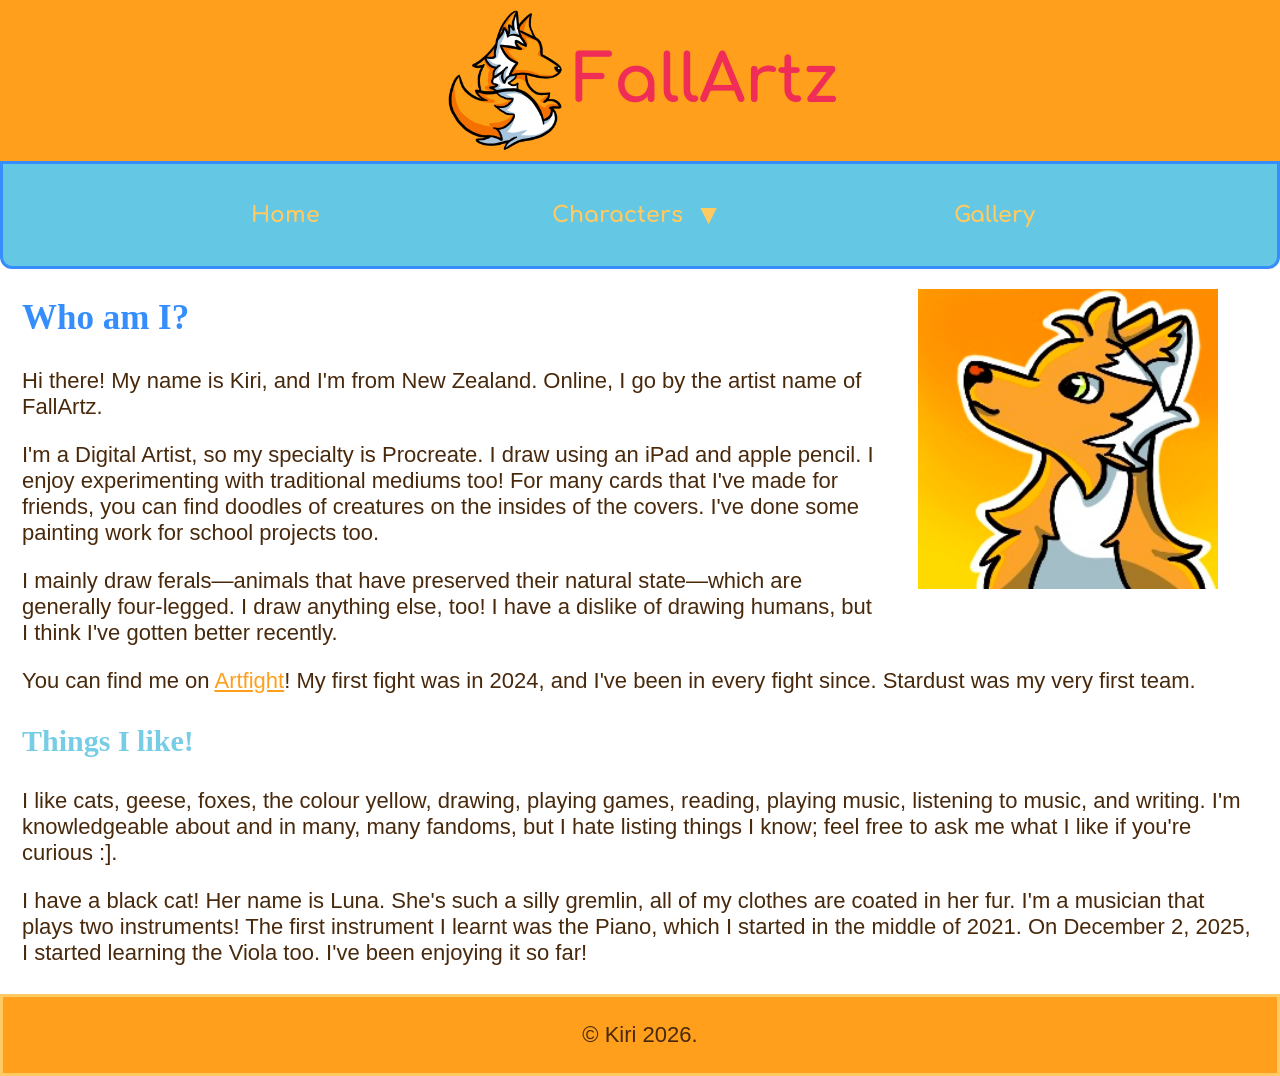
<file: index.html>
<!DOCTYPE html>
<html lang="en-NZ">
<head>
    <meta charset="UTF-8">
    <meta name="viewport" content="width=device-width, initial-scale=1.0">
    <!-- Page title - shows in the browser tab -->
    <title>FallArtz</title>
    <link rel="icon" href="images/Fall_Favicon.png">
    <link rel="stylesheet" href="css/main.css">
</head>
<body>

    <header>
        <!-- Site name or logo goes here (use <h2>) -->
        <img src="images/Fall_Logo.png" class="logo-img" alt="Site Logo">
        <h1 class="page-title">FallArtz</h1>
    </header>
    <nav>
        <!-- Navigation links to your other pages -->
        <p><a href = "./index.html">Home</a></p>
        <div class="dropdown">
            <div class="dropdown-label">
                <p><a href= "./page_1.html">Characters</a></p>
                <button onclick="dropdownFunction()" class="drop-btn">▼</button>
                    <div id="characterDropdown" class="dropdown-content">
                        <a href="./sarky.html">Sarky</a>
                        <a href="./fall.html">Fall</a>
                        <a href="./mistfeather.html">Mistfeather</a>
                        <a href="./kiri.html">Kiri</a>
                        <a href="./twilight.html">Twilight</a>
                        <a href="./kiro.html">Kiro</a>
                    </div>
            </div>
        </div>

        <div class="mobile-menu"></div>
        <p><a href = "./page_3.html">Gallery</a></p>
    </nav>
    <main>
        <!-- The unique content for THIS page only -->
        <figure class="wrap">
            <img src="images/Fall_Avatar.jpeg" width="300" alt="Artist's Profile Picture">
        </figure>
        <section>
            <h2>Who am I?</h2>
            <p>Hi there! My name is Kiri, and I'm from New Zealand. Online, I go by the artist name of FallArtz.</p>

            <p>I'm a Digital Artist, so my specialty is Procreate. I draw using an iPad and apple pencil.
            I enjoy experimenting with traditional mediums too! For many cards that I've made for friends, 
            you can find doodles of creatures on the insides of the covers. I've done some painting work for school projects too.</p>

            <p>I mainly draw ferals—animals that have preserved their natural state—which are generally four-legged. 
            I draw anything else, too! I have a dislike of drawing humans, but I think I've gotten better recently.</p>

            <p>You can find me on <a href="https://artfight.net/~FallArtz">Artfight</a>! My first fight was in 2024, and I've been in every fight since. 
            Stardust was my very first team.</p>
        </section>

        <section>
            <!-- A section groups related content under a heading (use <h3>) -->
            <h3>Things I like!</h3>
            <p>I like cats, geese, foxes, the colour yellow, drawing, playing games, reading, playing music, 
            listening to music, and writing. I'm knowledgeable about and in many, many fandoms, but I hate listing things I know; 
            feel free to ask me what I like if you're curious :].</p>
            
            <p>I have a black cat! Her name is Luna. She's such a silly gremlin, all of my clothes are coated in her fur. 
            I'm a musician that plays two instruments! The first instrument I learnt was the Piano, 
            which I started in the middle of 2021. On December 2, 2025, I started learning the Viola too. I've been enjoying it so far!</p>
        </section>
    </main>

    <footer>
        <p class = "center">&copy; Kiri 2026.</p>
    </footer>
    <script src="js/script.js"></script>
</body>
</html>
</file>
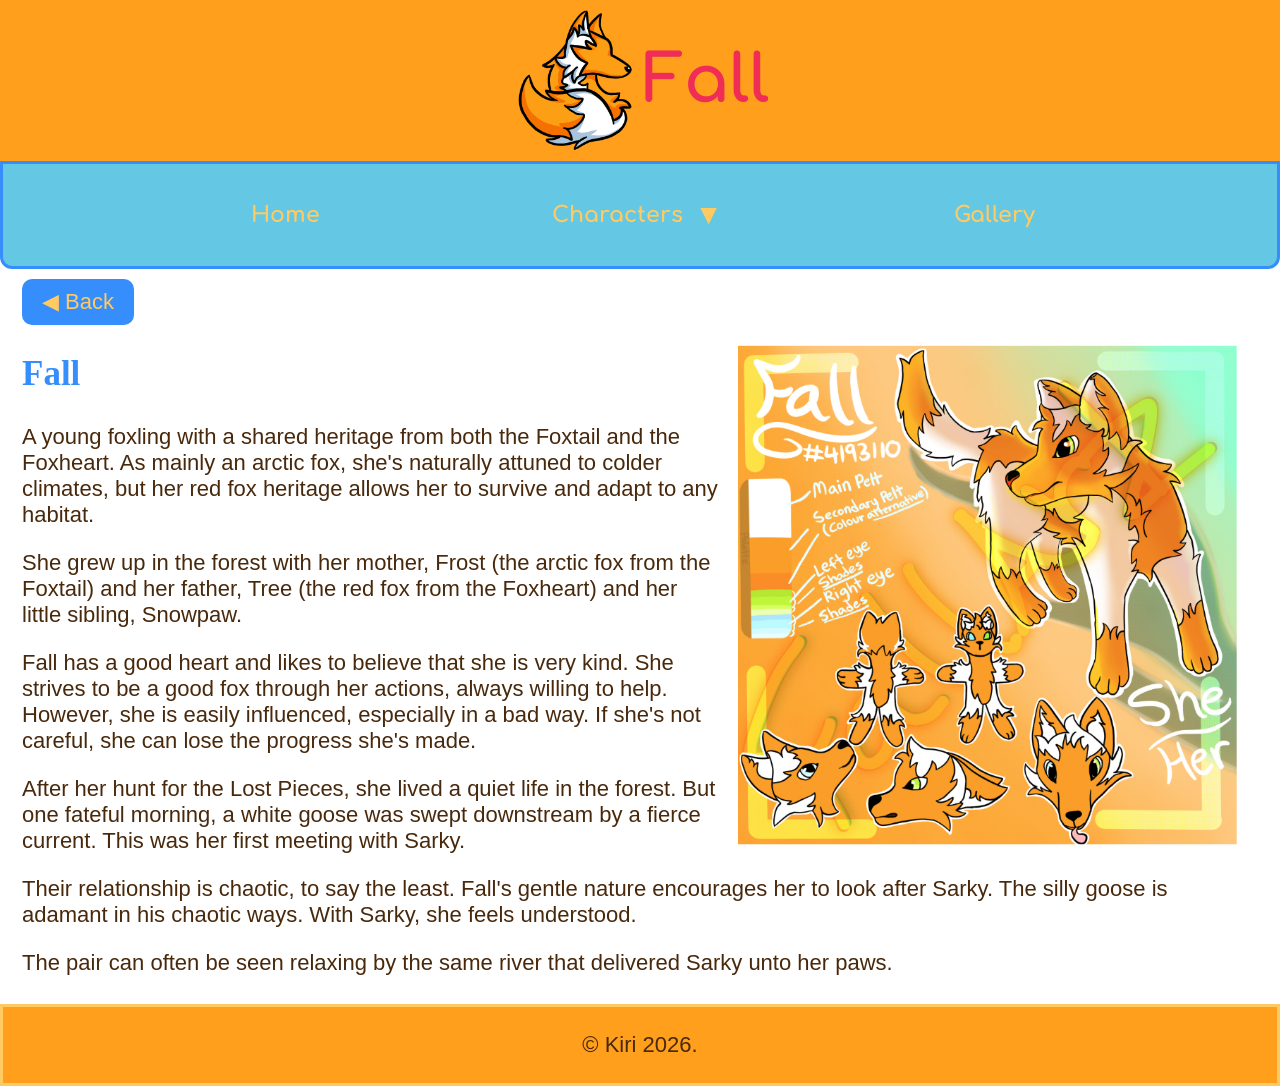
<file: fall.html>
<!DOCTYPE html>
<html lang="en-NZ">
<head>
    <meta charset="UTF-8">
    <meta name="viewport" content="width=device-width, initial-scale=1.0">

    <!-- Page title - shows in the browser tab -->
    <title>FallArtz</title>
    <link rel="icon" href="images/Fall_Favicon.png">
    <link rel="stylesheet" href="css/main.css">
</head>
<body>

    <header>
        <!-- Site name or logo goes here (use <h2>) -->
            <img src="images/Fall_Logo.png" class="logo-img" alt="Site Logo">
            <h1 class="page-title">Fall</h1>
    </header>
    <nav>
        <!-- Navigation links to your other pages -->
        <p><a href = "./index.html">Home</a></p>
        <div class="dropdown">
            <div class="dropdown-label">
                <p><a href= "./page_1.html">Characters</a></p>
                <button onclick="dropdownFunction()" class="drop-btn">▼</button>
                    <div id="characterDropdown" class="dropdown-content">
                        <a href="./sarky.html">Sarky</a>
                        <a href="./fall.html">Fall</a>
                        <a href="./mistfeather.html">Mistfeather</a>
                        <a href="./kiri.html">Kiri</a>
                        <a href="./twilight.html">Twilight</a>
                        <a href="./kiro.html">Kiro</a>
                    </div>
            </div>
        </div>
        <p><a href = "./page_3.html">Gallery</a></p>
    </nav>

    <main>
        <!-- The unique content for THIS page only -->
        <a href ="./page_1.html" class="characters-btn">◀ Back</a> <!-- Button that returns to the characters page -->
        <div>
            <img src="images/Fall_2026Reference.PNG" alt="Digital art reference of the fox known as Fall" class="reference-img">
        </div>
        <section>
            <h2>Fall</h2>
                <p>A young foxling with a shared heritage from both the Foxtail and the Foxheart. As mainly an arctic fox, 
                she's naturally attuned to colder climates, but her red fox heritage allows her to survive and adapt to any habitat.</p>
                <p>She grew up in the forest with her mother, Frost (the arctic fox from the Foxtail) and her father, 
                Tree (the red fox from the Foxheart) and her little sibling, Snowpaw.</p>
                <p>Fall has a  good heart and likes to believe that she is very kind. She strives to be a good fox through her actions, 
                always willing to help. However, she is easily influenced, especially in a bad way. If she's not careful, she can lose the progress she's made.</p>
                <p>
                After her hunt for the Lost Pieces, she lived a quiet life in the forest. But one fateful morning, a white 
                goose was swept downstream by a fierce current. This was her first meeting with Sarky.</p>
                <p>Their relationship is chaotic, to say the least. Fall's gentle nature encourages her to look after Sarky. 
                The silly goose is adamant in his chaotic ways. With Sarky, she feels understood.</p>
                <p>The pair can often be seen relaxing by the same river that delivered Sarky unto her paws.</p>
        </section>
    </main>

    <footer>
        <p class = "center">&copy; Kiri 2026.</p>
    </footer>
    <script src="js/script.js"></script>
</body>
</html>
</file>
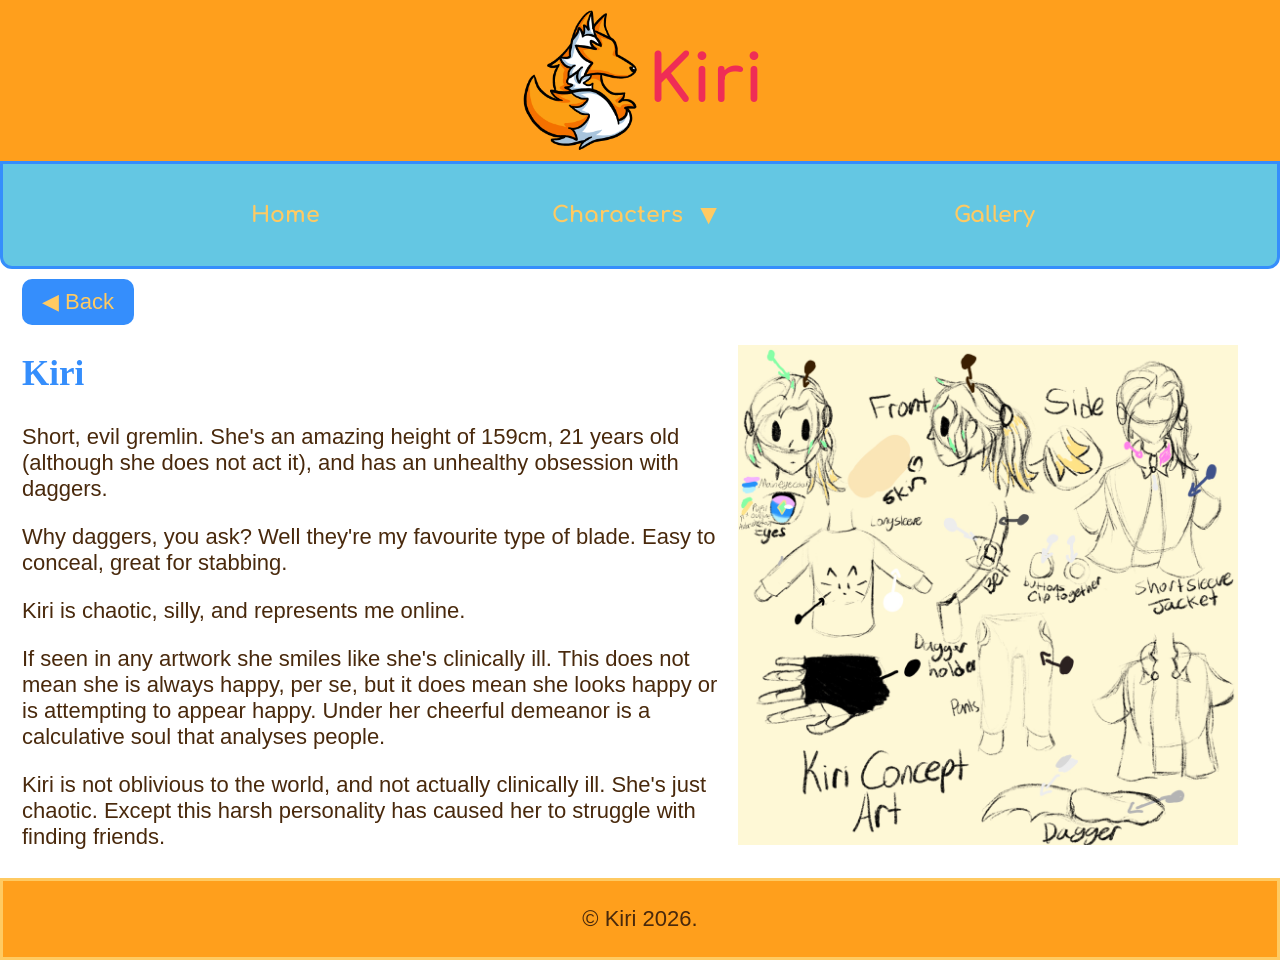
<file: kiri.html>
<!DOCTYPE html>
<html lang="en-NZ">
<head>
    <meta charset="UTF-8">
    <meta name="viewport" content="width=device-width, initial-scale=1.0">

    <!-- Page title - shows in the browser tab -->
    <title>FallArtz</title>
    <link rel="icon" href="images/Fall_Favicon.png">
    <link rel="stylesheet" href="css/main.css">
</head>
<body>

    <header>
        <!-- Site name or logo goes here (use <h2>) -->
            <img src="images/Fall_Logo.png" class="logo-img" alt="Site Logo">
            <h1 class="page-title">Kiri</h1>
    </header>
    <nav>
        <!-- Navigation links to your other pages -->
        <p><a href = "./index.html">Home</a></p>
        <div class="dropdown">
            <div class="dropdown-label">
                <p><a href= "./page_1.html">Characters</a></p>
                <button onclick="dropdownFunction()" class="drop-btn">▼</button>
                    <div id="characterDropdown" class="dropdown-content">
                        <a href="./sarky.html">Sarky</a>
                        <a href="./fall.html">Fall</a>
                        <a href="./mistfeather.html">Mistfeather</a>
                        <a href="./kiri.html">Kiri</a>
                        <a href="./twilight.html">Twilight</a>
                        <a href="./kiro.html">Kiro</a>
                    </div>
            </div>
        </div>
        <p><a href = "./page_3.html">Gallery</a></p>
    </nav>

    <main>
        <!-- The unique content for THIS page only -->
        <a href ="./page_1.html" class="characters-btn">◀ Back</a> <!-- Button that returns to the characters page -->
        <div>
            <img src="images/Kiri_2025Reference.jpeg" alt="Colourful human character standing with a big grin" class="reference-img">
        </div>
        <section>
            <h2>Kiri</h2>
            <p>Short, evil gremlin. She's an amazing height of 159cm, 
            21 years old (although she does not act it), and has an unhealthy obsession with daggers.</p>

            <p>Why daggers, you ask? Well they're my favourite type of blade. Easy to conceal, 
            great for stabbing.</p>

            <p>Kiri is chaotic, silly, and represents me online.</p>

            <p>If seen in any artwork she smiles like she's clinically ill. This does not mean she is always happy, 
            per se, but it does mean she looks happy or is attempting to appear happy. Under her cheerful demeanor is 
            a calculative soul that analyses people.</p>

            <p>Kiri is not oblivious to the world, and not actually clinically ill. She's just chaotic. 
            Except this harsh personality has caused her to struggle with finding friends.</p>
        </section>
    </main>

    <footer>
        <p class = "center">&copy; Kiri 2026.</p>
    </footer>
    <script src="js/script.js"></script>
</body>
</html>
</file>
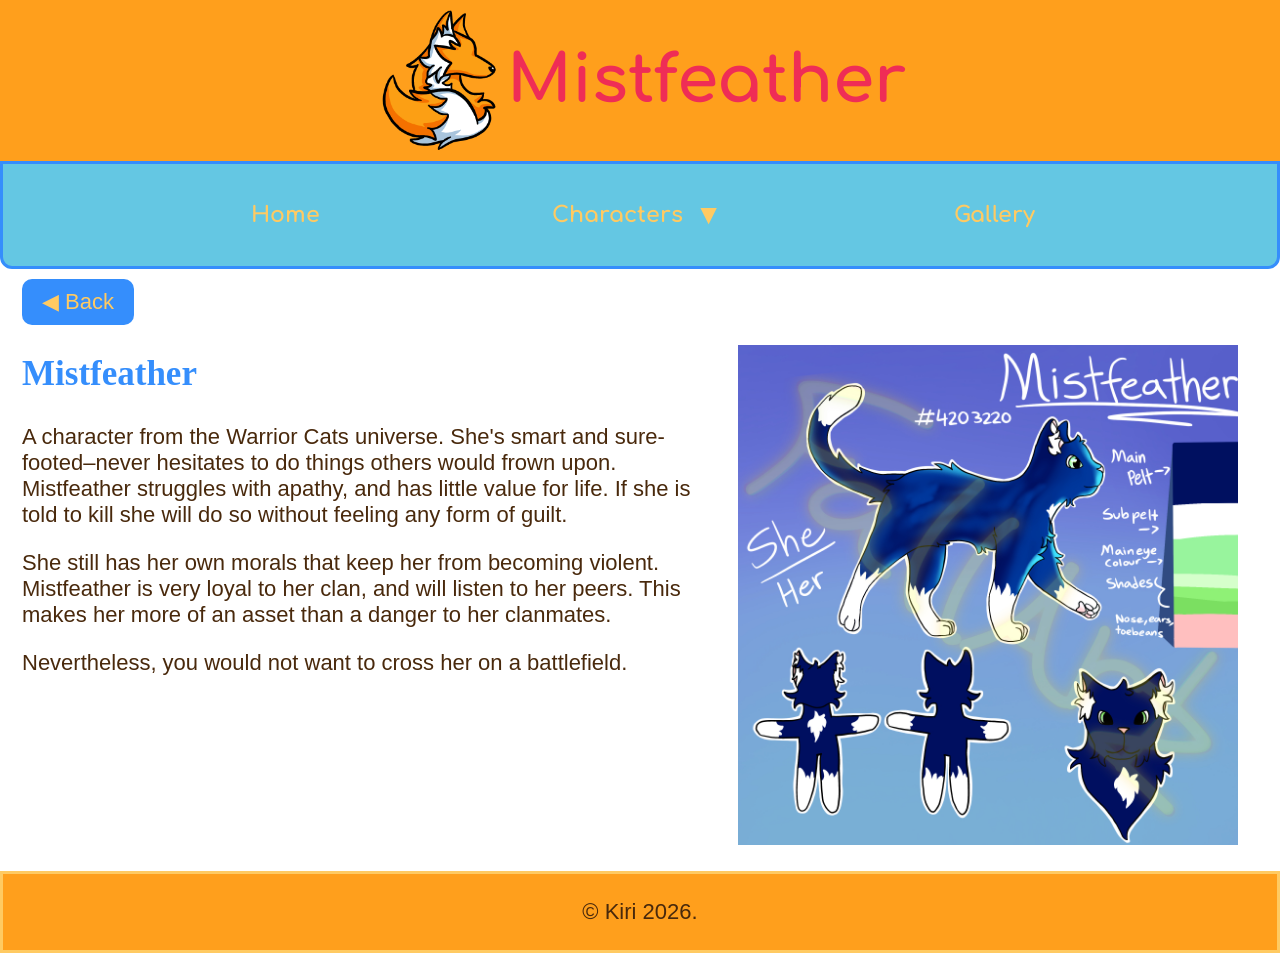
<file: mistfeather.html>
<!DOCTYPE html>
<html lang="en-NZ">
<head>
    <meta charset="UTF-8">
    <meta name="viewport" content="width=device-width, initial-scale=1.0">

    <!-- Page title - shows in the browser tab -->
    <title>FallArtz</title>
    <link rel="icon" href="images/Fall_Favicon.png">
    <link rel="stylesheet" href="css/main.css">
</head>
<body>

    <header>
        <!-- Site name or logo goes here (use <h2>) -->
            <img src="images/Fall_Logo.png" class="logo-img" alt="Site Logo">
            <h1 class="page-title">Mistfeather</h1>
    </header>
    <nav>
        <!-- Navigation links to your other pages -->
        <p><a href = "./index.html">Home</a></p>
        <div class="dropdown">
            <div class="dropdown-label">
                <p><a href= "./page_1.html">Characters</a></p>
                <button onclick="dropdownFunction()" class="drop-btn">▼</button>
                    <div id="characterDropdown" class="dropdown-content">
                        <a href="./sarky.html">Sarky</a>
                        <a href="./fall.html">Fall</a>
                        <a href="./mistfeather.html">Mistfeather</a>
                        <a href="./kiri.html">Kiri</a>
                        <a href="./twilight.html">Twilight</a>
                        <a href="./kiro.html">Kiro</a>
                    </div>
            </div>
        </div>
        <p><a href = "./page_3.html">Gallery</a></p>
    </nav>

    <main>
        <!-- The unique content for THIS page only -->
        <a href ="./page_1.html" class="characters-btn">◀ Back</a> <!-- Button that returns to the characters page -->
        <div>
            <img src="images/Mistfeather_2026Reference.jpeg" alt="Digital art reference of the blue cat known as Mistfeather" class="reference-img">
        </div>
        <section>
            <h2>Mistfeather</h2>

            <p>A character from the Warrior Cats universe. She's smart and sure-footed–never hesitates to do things others would frown upon. 
            Mistfeather struggles with apathy, and has little value for life. If she is told to kill she will do so without feeling any form of guilt.</p>

            <p>She still has her own morals that keep her from becoming violent. Mistfeather is very loyal to her clan, and will listen to her peers. 
            This makes her more of an asset than a danger to her clanmates.</p>

            <p>Nevertheless, you would not want to cross her on a battlefield.</p>
        </section>
    </main>

    <footer>
        <p class = "center">&copy; Kiri 2026.</p>
    </footer>
    <script src="js/script.js"></script>
</body>
</html>
</file>
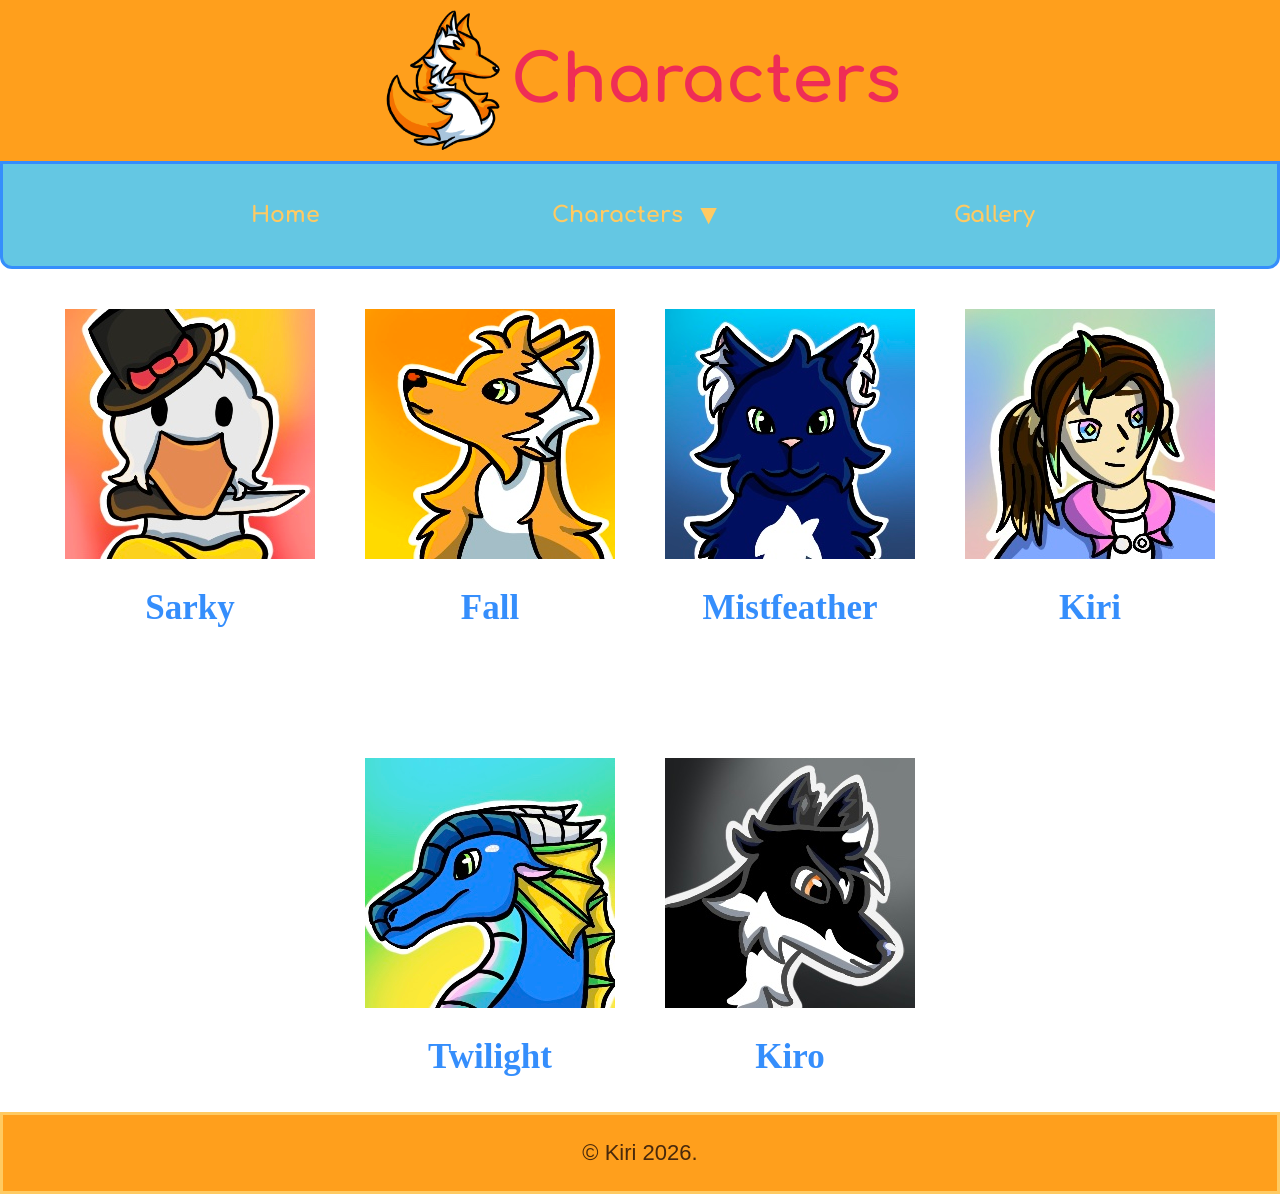
<file: page_1.html>
<!DOCTYPE html>
<html lang="en-NZ">
<head>
    <meta charset="UTF-8">
    <meta name="viewport" content="width=device-width, initial-scale=1.0">

    <!-- Page title - shows in the browser tab -->
    <title>FallArtz</title>
    <link rel="icon" href="images/Fall_Favicon.png">
    <link rel="stylesheet" href="css/main.css">
</head>
<body>

    <header>
        <!-- Site name or logo goes here (use <h2>) -->
        <img src="images/Fall_Logo.png" class="logo-img" alt="Site Logo">
        <h1 class="page-title">Characters</h1>
    </header>
    <nav>
        <!-- Navigation links to your other pages -->
        <p><a href = "./index.html">Home</a></p>
        <div class="dropdown">
            <div class="dropdown-label">
                <p><a href= "./page_1.html">Characters</a></p>
                <button onclick="dropdownFunction()" class="drop-btn">▼</button>
                    <div id="characterDropdown" class="dropdown-content">
                        <a href="./sarky.html">Sarky</a>
                        <a href="./fall.html">Fall</a>
                        <a href="./mistfeather.html">Mistfeather</a>
                        <a href="./kiri.html">Kiri</a>
                        <a href="./twilight.html">Twilight</a>
                        <a href="./kiro.html">Kiro</a>
                    </div>
            </div>
        </div>
        <p><a href = "./page_3.html">Gallery</a></p>
    </nav>

    <main>
        <!-- The unique content for THIS page only -->
        <section>
            <!-- A section groups related content under a heading (use <h2>) -->
            <div class="img-row">
                <div class="img-item">
                    <a href="./sarky.html">
                        <img src="images/Sarky_Avatar.jpeg" alt="Portrait image of a white goose wearing a top hat, holding a dagger in its mouth" class="img-row-img">
                        <h2>Sarky</h2>
                    </a>
                </div>
                <div class="img-item">
                    <a href="./fall.html">
                        <img src="images/Fall_Avatar.jpeg" alt="Orange fox drawing" class="img-row-img">
                        <h2>Fall</h2>
                    </a>
                </div>
                <div class="img-item">
                    <a href="./mistfeather.html">
                        <img src="images/Mistfeather_Avatar.jpeg" alt="A blue warrior cat" class="img-row-img">
                        <h2>Mistfeather</h2>
                    </a>
                </div>
                <div class="img-item">
                    <a href="./kiri.html">
                        <img src="images/Kiri_Avatar.jpeg" alt="Colourful human's face" class="img-row-img"> <!-- Placeholder, must draw a new image for -->
                        <h2>Kiri</h2>
                    </a>
                </div>
                <div class="img-item">
                    <a href="./twilight.html">
                        <img src="images/Twilight_Avatar.jpeg" alt="A blue Wings of Fire Rainwing's face" class="img-row-img">
                        <h2>Twilight</h2>
                    </a>
                </div>
                <div class="img-item">
                    <a href="./kiro.html">
                        <img src="images/Kiro_Avatar.jpeg" alt="Portrait of a black and white emo wolf" class="img-row-img">
                        <h2>Kiro</h2>
                    </a>
                </div>
            </div>
        </section>
    </main>

    <footer>
        <p class = "center">&copy; Kiri 2026.</p>
    </footer>
    <script src="js/script.js"></script>
</body>
</html>
</file>
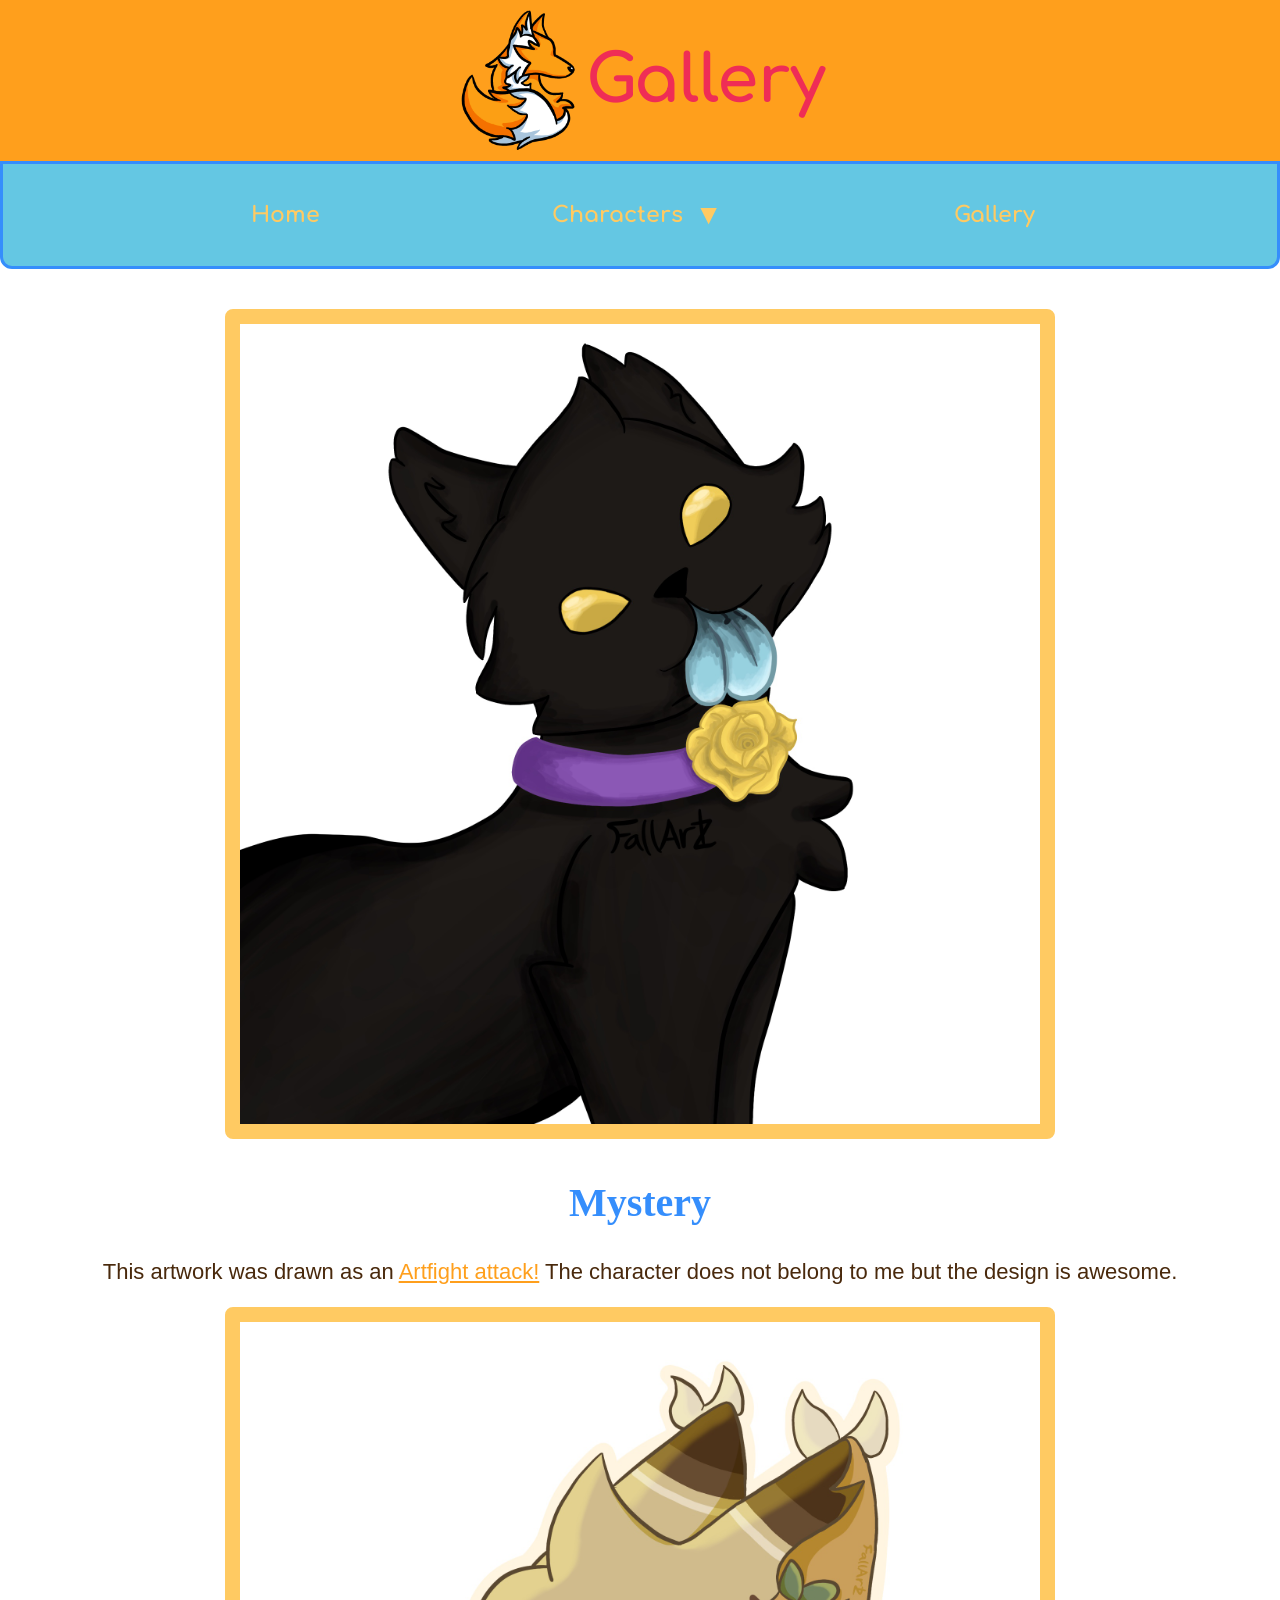
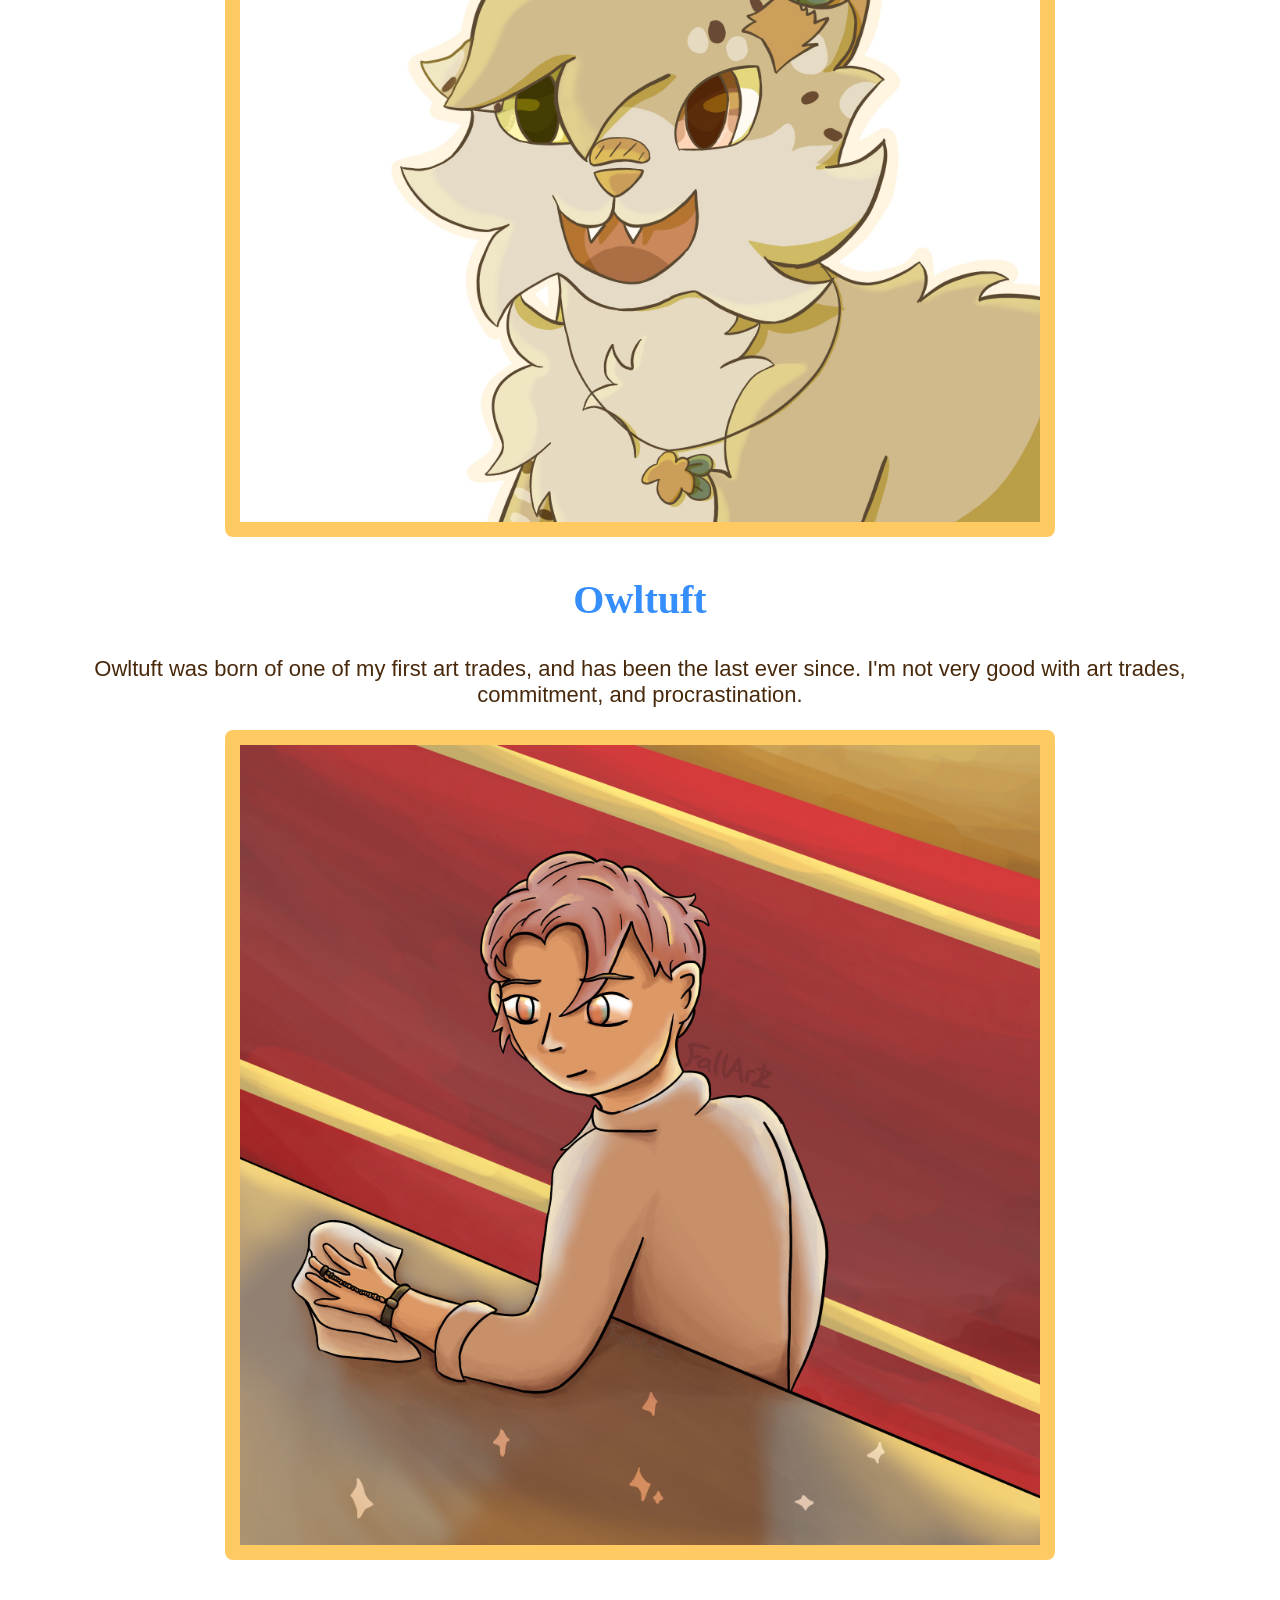
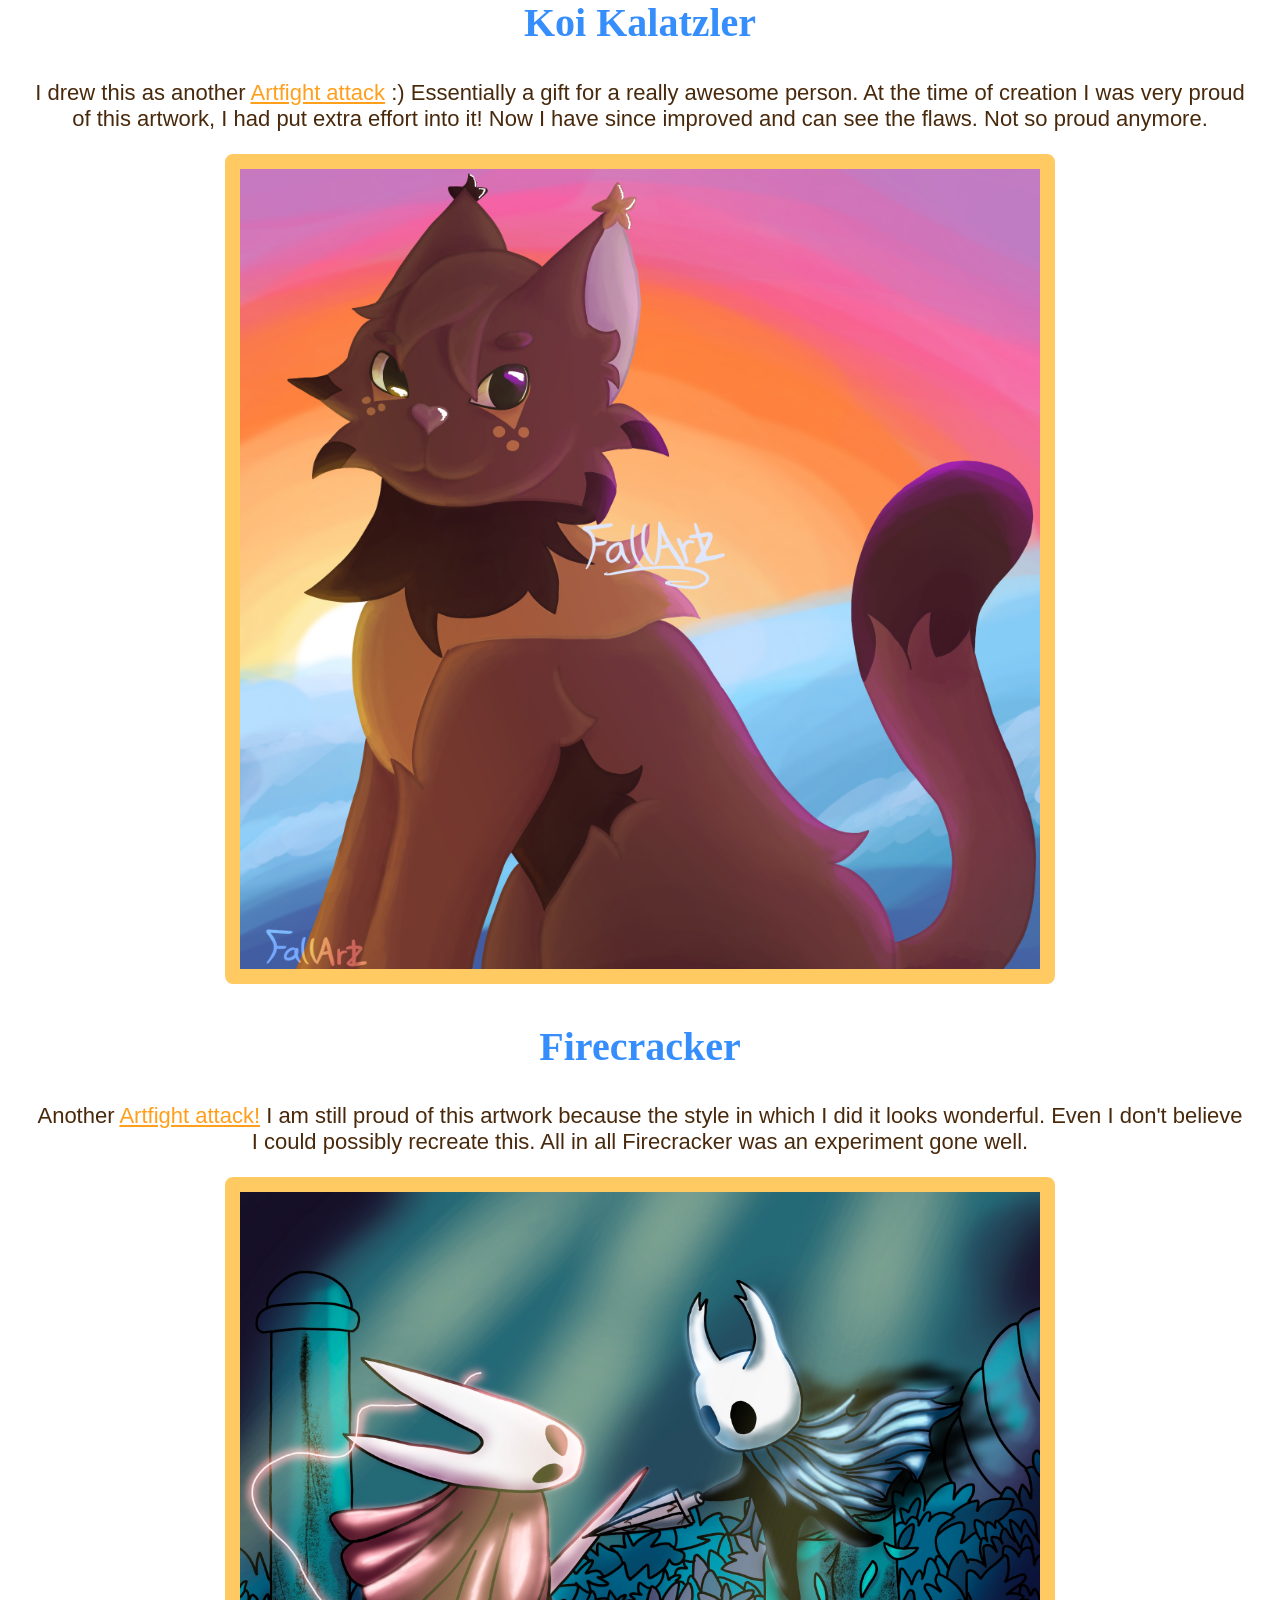
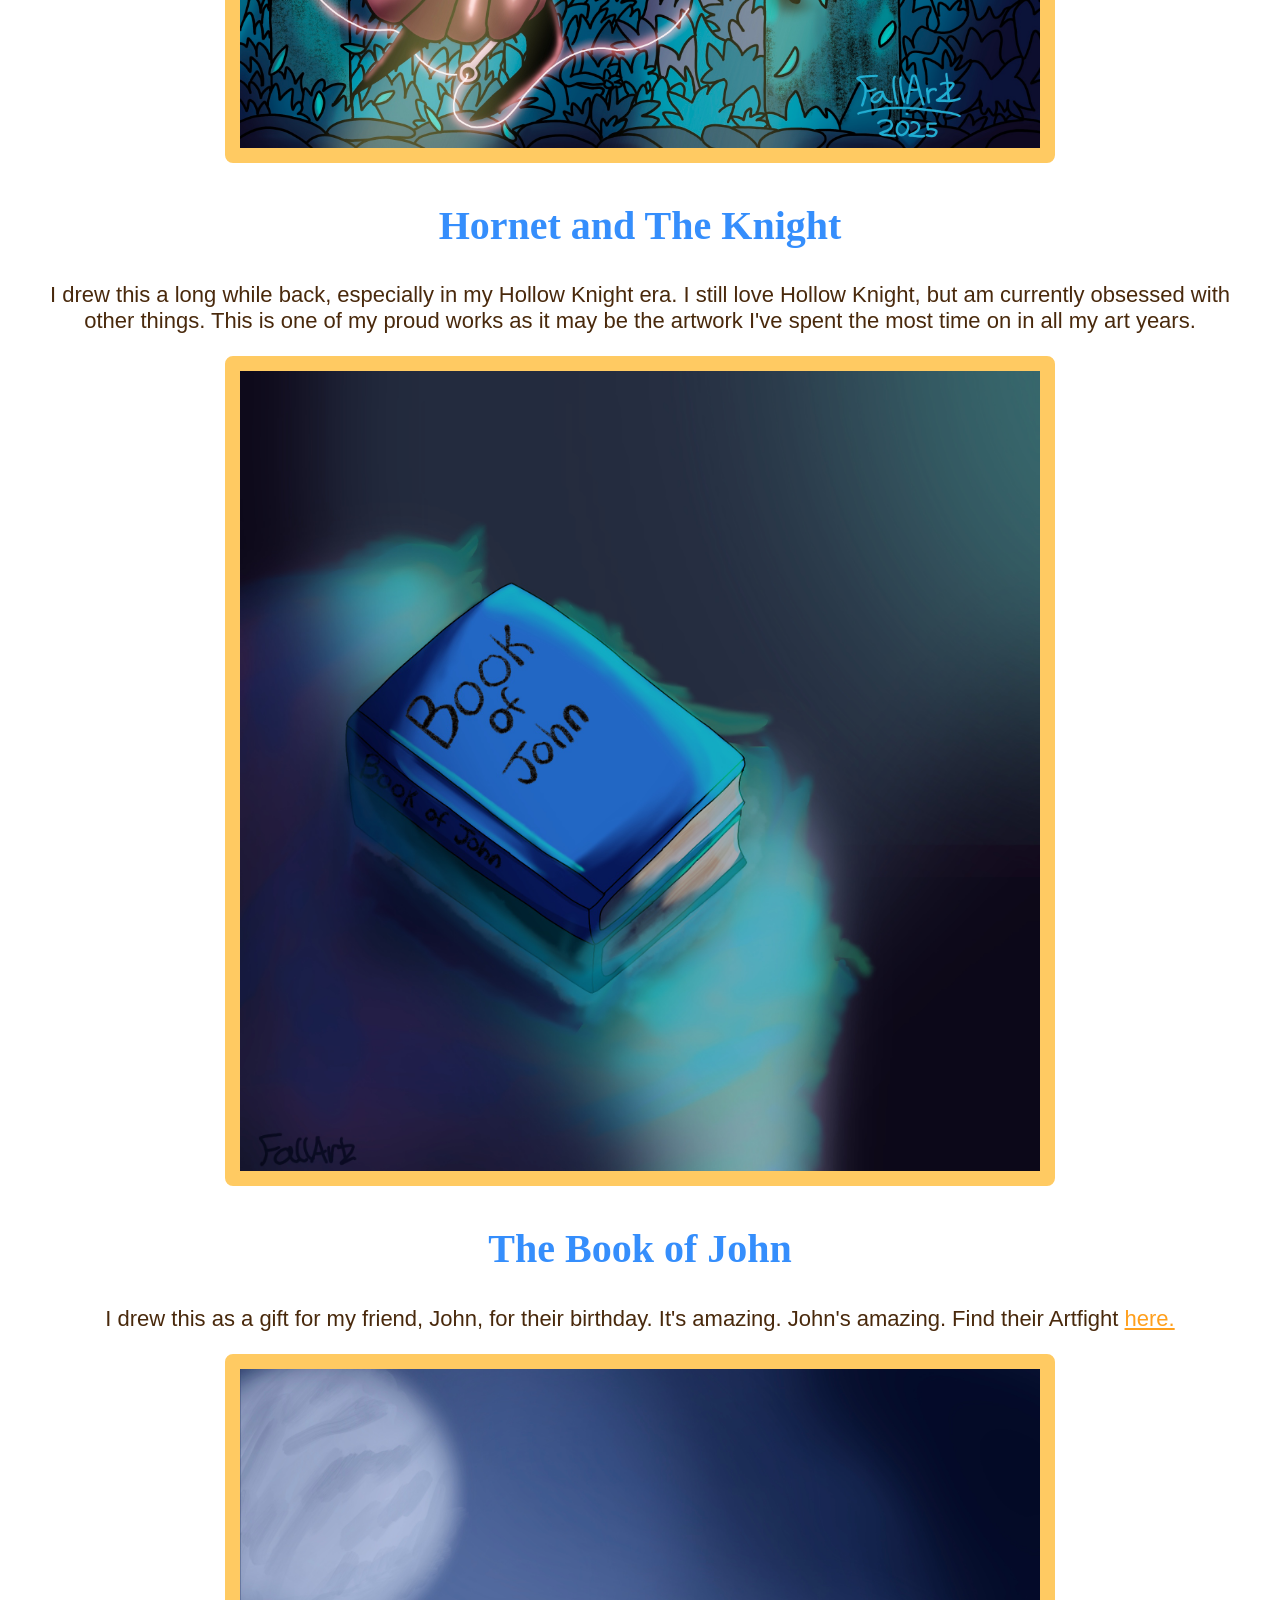
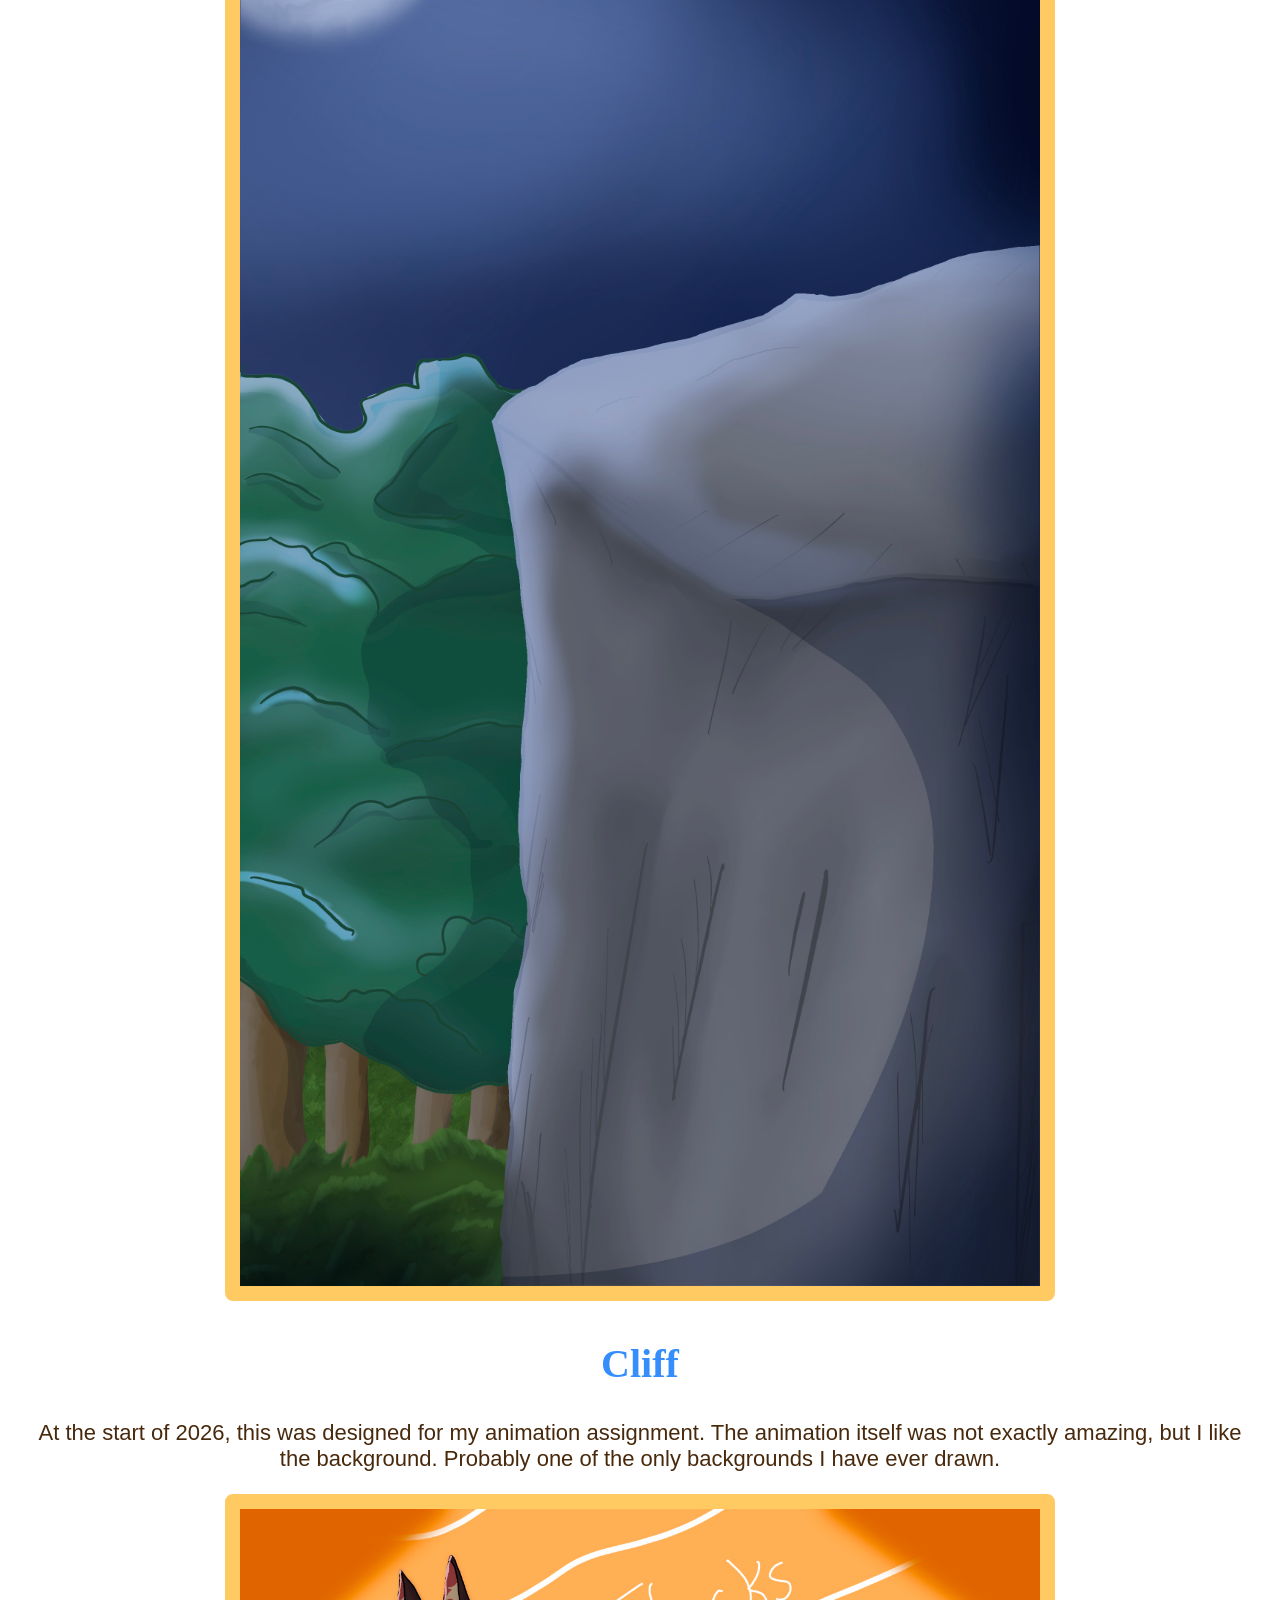
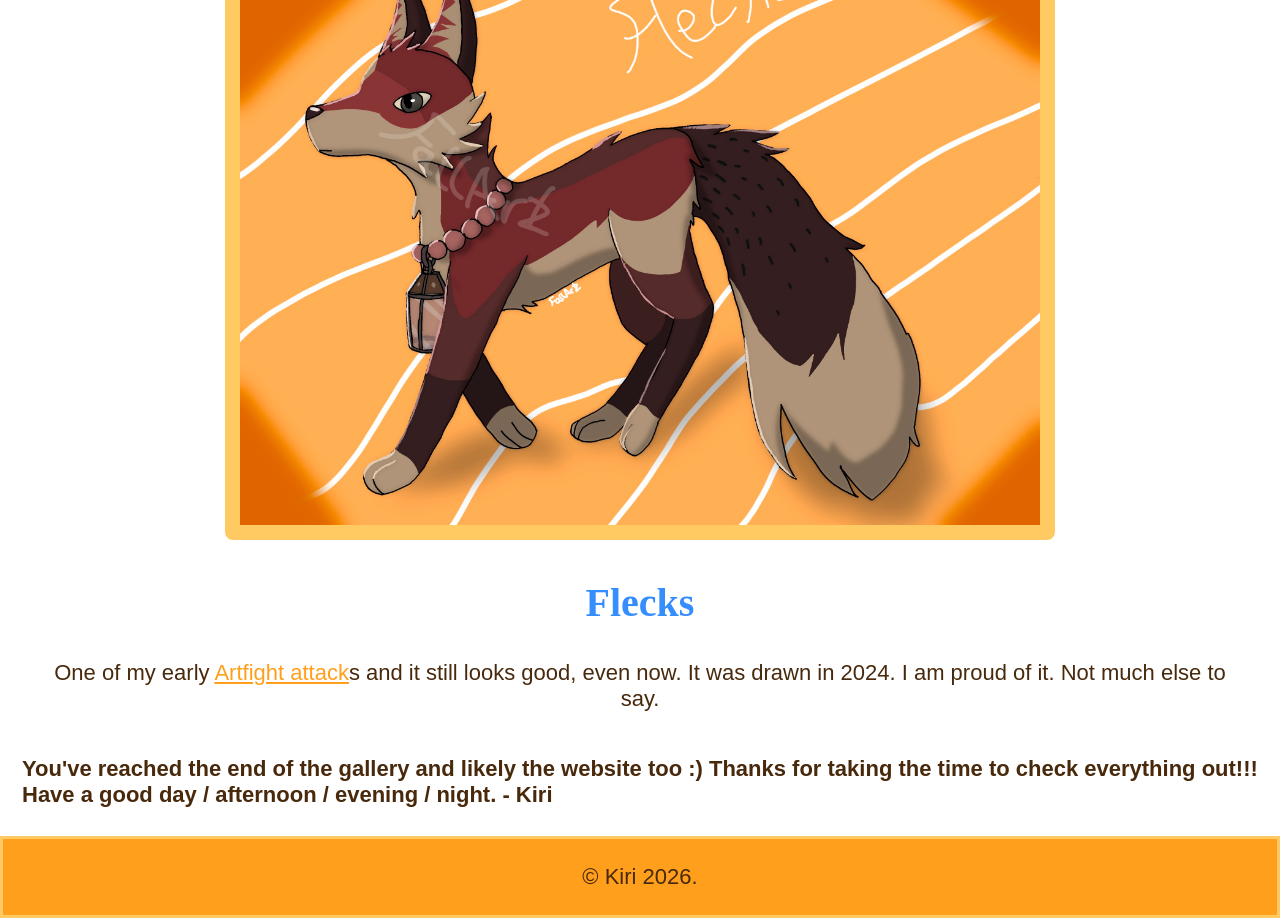
<file: page_3.html>
<!DOCTYPE html>
<html lang="en-NZ">
<head>
    <meta charset="UTF-8">
    <meta name="viewport" content="width=device-width, initial-scale=1.0">

    <!-- Page title - shows in the browser tab -->
    <title>FallArtz</title>
    <link rel="icon" href="images/Fall_Favicon.png">
    <link rel="stylesheet" href="css/main.css">
</head>
<body>

    <header>
        <!-- Site name or logo goes here (use <h2>) -->
        <img src="images/Fall_Logo.png" class="logo-img" alt="Site Logo">
        <h1 class="page-title">Gallery</h1>
    </header>
    <nav>
        <!-- Navigation links to your other pages -->
        <p><a href = "./index.html">Home</a></p>
        <div class="dropdown">
            <div class="dropdown-label">
                <p><a href= "./page_1.html">Characters</a></p>
                <button onclick="dropdownFunction()" class="drop-btn">▼</button>
                    <div id="characterDropdown" class="dropdown-content">
                        <a href="./sarky.html">Sarky</a>
                        <a href="./fall.html">Fall</a>
                        <a href="./mistfeather.html">Mistfeather</a>
                        <a href="./kiri.html">Kiri</a>
                        <a href="./twilight.html">Twilight</a>
                        <a href="./kiro.html">Kiro</a>
                    </div>
            </div>
        </div>
        <p><a href = "./page_3.html">Gallery</a></p>
    </nav>
    <main>
        <!-- The unique content for THIS page only -->
        <div class="gallery">

            <div class="gallery-item">
                <img src="images/Mystery_Artwork.jpeg" alt="Digital artwork of Mystery">
                <h2>Mystery</h2>
                <p>This artwork was drawn as an <a href="https://artfight.net/attack/17652620.memory">Artfight attack!</a>
                The character does not belong to me but the design is awesome.</p>
            </div>

            <div class="gallery-item">
                <img src="images/Owltuft_Artwork.jpeg" alt="Digital artwork of Owltuft">
                <h2>Owltuft</h2>
                <p>Owltuft was born of one of my first art trades, and has been the last ever since.
                I'm not very good with art trades, commitment, and procrastination.</p>
            </div>

            <div class="gallery-item">
                <img src="images/Koi_Artwork.jpeg" alt="Digital artwork of Koi cleaning a table with a white cloth">
                <h2>Koi Kalatzler</h2>
                <p>I drew this as another <a href="https://artfight.net/attack/13981070.table">Artfight attack</a> :)
                Essentially a gift for a really awesome person. At the time of creation I was very proud of this artwork, 
                I had put extra effort into it! Now I have since improved and can see the flaws. Not so proud anymore.</p>
            </div>

            <div class="gallery-item">
                <img src="images/Firecracker_Artwork.jpeg" alt="Digital artwork of Firecracker with the sunset beach in the background">
                <h2>Firecracker</h2>
                <p>Another <a href="https://artfight.net/attack/14693327.firecracker">Artfight attack!</a> I am
                still proud of this artwork because the style in which I did it looks wonderful. Even I don't
                believe I could possibly recreate this. All in all Firecracker was an experiment gone well.</p>
            </div>

            <div class="gallery-item">
                <img src="images/Hollowknight_Artwork.jpeg" alt="Digital artwork of Hornet and The Knight fighting, set in Greenpath">
                <h2>Hornet and The Knight</h2>
                <p>I drew this a long while back, especially in my Hollow Knight era. I still love Hollow Knight,
                but am currently obsessed with other things. This is one of my proud works as it may be the artwork 
                I've spent the most time on in all my art years.</p>
            </div>

            <div class="gallery-item">
                <img src="images/BookOfJohn_Artwork.jpeg" alt="Digital artwork of a blue book">
                <h2>The Book of John</h2>
                <p>I drew this as a gift for my friend, John, for their birthday. It's amazing. John's amazing.
                Find their Artfight <a href="https://artfight.net/~RijuNightshade">here.</a>
                </p>
            </div>

            <div class="gallery-item">
                <img src="images/Cliff_Background.jpeg" alt="Digital artwork of a cliff scene">
                <h2>Cliff</h2>
                <p>At the start of 2026, this was designed for my animation assignment. The animation itself was
                not exactly amazing, but I like the background. Probably one of the only backgrounds I have ever drawn.</p>
            </div>

            <div class="gallery-item">
                <img src="images/Flecks_Artwork.jpeg" alt="Digital artwork of a red fox with a lantern hanging around its neck">
                <h2>Flecks</h2>
                <p>One of my early <a href="https://artfight.net/attack/7163596.flecks-fox-form">Artfight attack</a>s and it
                still looks good, even now. It was drawn in 2024. I am proud of it. Not much else to say.</p>
            </div>

        </div>
        <div>
                <p><strong>You've reached the end of the gallery and likely the website too :) Thanks for taking the time
            to check everything out!!! Have a good day / afternoon / evening / night. - Kiri</strong></p>
        </div>
    </main>

    <footer>
        <p class = "center">&copy; Kiri 2026.</p>
    </footer>
    <script src="js/script.js"></script>
</body>
</html>
</file>
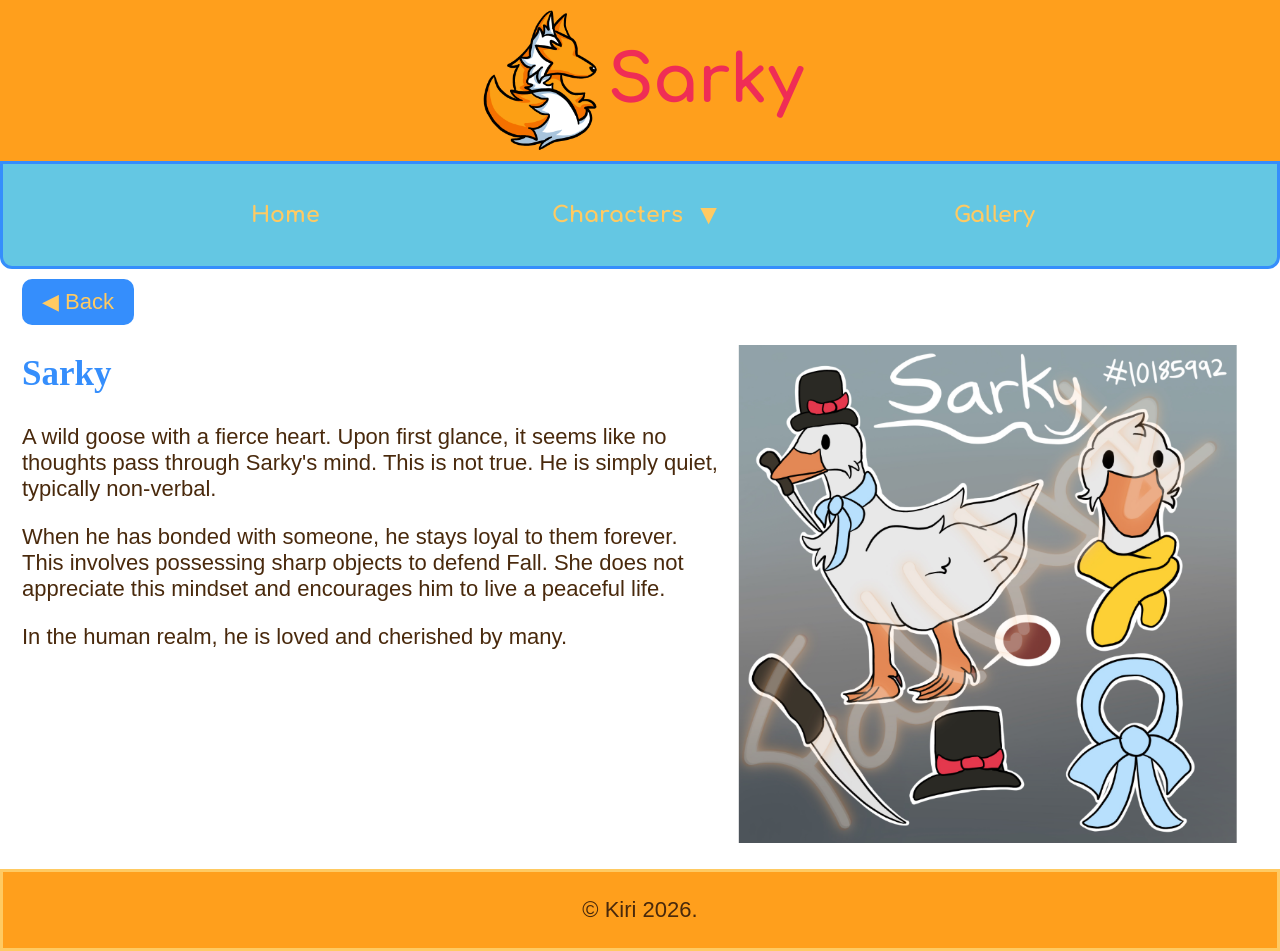
<file: sarky.html>
<!DOCTYPE html>
<html lang="en-NZ">
<head>
    <meta charset="UTF-8">
    <meta name="viewport" content="width=device-width, initial-scale=1.0">

    <!-- Page title - shows in the browser tab -->
    <title>FallArtz</title>
    <link rel="icon" href="images/Fall_Favicon.png">
    <link rel="stylesheet" href="css/main.css">
</head>
<body>

    <header>
        <!-- Site name or logo goes here (use <h2>) -->
            <img src="images/Fall_Logo.png" class="logo-img" alt="Site Logo">
            <h1 class="page-title">Sarky</h1>
    </header>
    <nav>
        <!-- Navigation links to your other pages -->
        <p><a href = "./index.html">Home</a></p>
        <div class="dropdown">
            <div class="dropdown-label">
                <p><a href= "./page_1.html">Characters</a></p>
                <button onclick="dropdownFunction()" class="drop-btn">▼</button>
                    <div id="characterDropdown" class="dropdown-content">
                        <a href="./sarky.html">Sarky</a>
                        <a href="./fall.html">Fall</a>
                        <a href="./mistfeather.html">Mistfeather</a>
                        <a href="./kiri.html">Kiri</a>
                        <a href="./twilight.html">Twilight</a>
                        <a href="./kiro.html">Kiro</a>
                    </div>
            </div>
        </div>
        <p><a href = "./page_3.html">Gallery</a></p>
    </nav>

    <main>
        <!-- The unique content for THIS page only -->
        <a href ="./page_1.html" class="characters-btn">◀ Back</a> <!-- Button that returns to the characters page -->
        <div>
            <img src="images/Sarky_2026Reference.PNG" alt="Digital art reference of Sarky the white goose" class="reference-img">
        </div>
        <section>
            <h2>Sarky</h2>
            <p>A wild goose with a fierce heart. Upon first glance, it seems like no thoughts pass through Sarky's mind. This is not true. He is simply quiet, typically non-verbal.</p>

            <p>When he has bonded with someone, he stays loyal to them forever. This involves possessing sharp objects to defend Fall. She does not 
            appreciate this mindset and encourages him to live a peaceful life.</p>

            <p>In the human realm, he is loved and cherished by many.</p>
        </section>
    </main>

    <footer>
        <p class = "center">&copy; Kiri 2026.</p>
    </footer>
    <script src="js/script.js"></script>
</body>
</html>
</file>
<file: css/main.css>
@import url('https://fonts.googleapis.com/css2?family=Comfortaa:wght@300..700&family=Montserrat:ital,wght@0,100..900;1,100..900&display=swap');

/* Basic page content */ 
html {
    height: 100%;
}
body {
    font-family: Calibri, 'Gill Sans', 'Gill Sans MT', 'Trebuchet MS', sans-serif;
    color: #49290c;
    font-size: 22px;
    font-weight: 500;
    margin: 0;
    display: flex;
    flex-direction: column;
    position: relative;
    min-height: 100%;
}

/* Body links */
body a {
    color: #FF9F1C;
}
body a:hover {
    color: #EF2D56;
}

/* Header */
header {
    display: flex;
    align-items: center;
    background: #FF9F1C;
    justify-content: center;
}

/* Heading styles */
h2 {
    font-family: "Alice", serif;
    font-size: 35px;
    font-weight: bold;
    color: #358EFC;
}
h3 {
    font-family: "Alice", serif;
    font-size: 30px;
    font-weight: bold;
    color: #77cde5;
}

/* Nav bar */
nav {
    display: flex;
    background-color: #64c7e3;
    align-items: center;
    flex-direction: row;
    padding: 1rem;
    border: solid #358EFC 3px;
    border-bottom-left-radius: 12px;
    border-bottom-right-radius: 12px;
    justify-content: space-evenly;
}
nav:hover {
    transform: translateY(-3px);
    box-shadow: 0 6px 12px #77cde5;
    transition: 0.1s ease;
}
nav p {
    text-align: center;
    flex: 1;
}
nav a {
    color: #ffca62;
    text-decoration: none;
    font-weight: bold;
    font-family: "Comfortaa", sans-serif;
    font-size: 22px;
}
nav a:hover {
    color: #358EFC;
    transition: 0.5s ease;
}

/* Main text on the page */
main {
    margin-left: 1em;
    margin-right: 1em;
    margin-bottom: 4em;
}
/* Fall image logo */
.logo-img {
    width: 6em;
}
/* Mobile version */
@media (max-width: 600px) {
    .logo-img {
        width: 4em;
    }
}

/* Heading in the header */
.page-title {
    font-family: "Comfortaa", sans-serif;
    font-size: 3em;
    font-weight: bold;
    color: #EF2D56;
    text-align: center;
}
@media (max-width: 600px) {
    .page-title {
        font-size: 2em;
        line-height: 1.1;
    }
}
/* Class selector that moves text to the centre */
.center {
    text-align: center;
}

/* On desktop */
.wrap {
    float: right;
    margin-top: 20px;
    justify-content: center;
    align-items: center;
}

/* Class assigned to a figure on index.html that changes wrap's image properties on mobile */
@media (max-width: 600px) {
    .wrap {
       float: none;
       display: flex;
       align-items: center;
       justify-content: center;
       margin: 20px auto;
       width: 100%;
    }
    .wrap img {
        display: block;
        margin: 0 auto;
    }
}

/* Characters page image layout */
.img-row {
    display: flex;
    flex-wrap: wrap;
    justify-content: center;
    gap: 100px;
    margin-top: 40px;
}
.img-row-img {
    display: flex;
    flex-wrap: wrap;
    justify-content: center;
    width: 250px;
    height: auto;
    max-height: 250px;
    max-width: 250px;
    aspect-ratio: 1/1;
    object-fit: cover;
}
.img-item {
    display: flex;
    flex-direction: column;
    align-items: center;
    text-align: center;
    max-width: 200px;
}
.img-item a {
    text-decoration: none;
}
.img-item img:hover {
    filter: brightness(80%);
    transition: 0.2s ease;
}
.img-item h2:hover {
    color: #FF9F1C;
    transition: 0.2s ease;
}

/* Footer */
footer {
    background: #FF9F1C;
    border: solid #ffca62 3px;
    margin: 0;
    padding: 3px;
    text-align: center;
    position: absolute;
    right: 0;
    left: 0;
    bottom: 0;
    
}
/* Character reference image styles */
.reference-img {
    width: 40vw;
    max-width: 500px;
    height: auto;
    float: right;
    margin: 20px;
}

@media (max-width: 600px) {
    .reference-img {
        float: none;
        display: block;
        margin: 0 auto 20px;
        width: 80vw;
        max-width: 400px;
        margin-top: 20px;
    }
}

/* Drop down styles */

.drop-btn {
    background-color: #64c7e3;
    color: #ffca62;
    border: none;
    cursor: pointer;
    font-weight: bold;
    font-family: "Comfortaa", sans-serif;
    font-size: 28px;
}
.drop-btn:hover {
    color: #358EFC;
    transition: 0.5s ease;
}
.drop-btn:focus {
    color: #358EFC;
}
.dropdown{
    text-align: center;
    position: relative;
    display: inline-block;
}
.dropdown-label {
    display: flex;
    align-items: center;
    justify-content: center;
    gap: 6px;
}
.dropdown-content {
    display: none;
    position: absolute;
    top: 100%;
    left: 50%;
    transform: translateX(-50%);
    background-color: #64c7e3;
    border: solid #358EFC 3px;
    min-width: 160px;
    box-shadow: 0px 8px 16px 0px rgba(0,0,0,0.2);
    z-index: 1;
}
.dropdown-content a {
    color: #ffca62;
    padding: 12px 6px;
    text-decoration: none;
    display: block;
}
.dropdown-content a:hover {
    color: #358EFC;
    transition: 0.5s ease;
}
.dropdown-content.show {
    display: block;
}

@media (max-width: 600px) {
    .drop-btn {
        font-size: 28px;
    }
    .dropdown-content {
        min-width: 140px;
    }
}

/* Back button */
.characters-btn {
    text-decoration: none;
    padding: 10px 20px;
    background-color: #358EFC;
    color: #ffca62;
    border-radius: 10px;
    display: inline-block;
    margin: 10px 0 0 0;
}
.characters-btn:hover {
    color: #ffca62;
    background-color: #35ACFC;
}

/* Gallery images layout */
.gallery {
    margin: 10px;
    margin-top: 40px;
    display: flex;
    flex-direction: column;
    justify-content: center;
    align-items: center;
}
.gallery img {
    max-width: 800px;
    width: 80vw;
    border:#ffca62 solid 15px;
    border-radius: 8px;
}
.gallery-item {
    text-align: center;
}
.gallery h2 {
    font-size: 40px;
}
</file>
